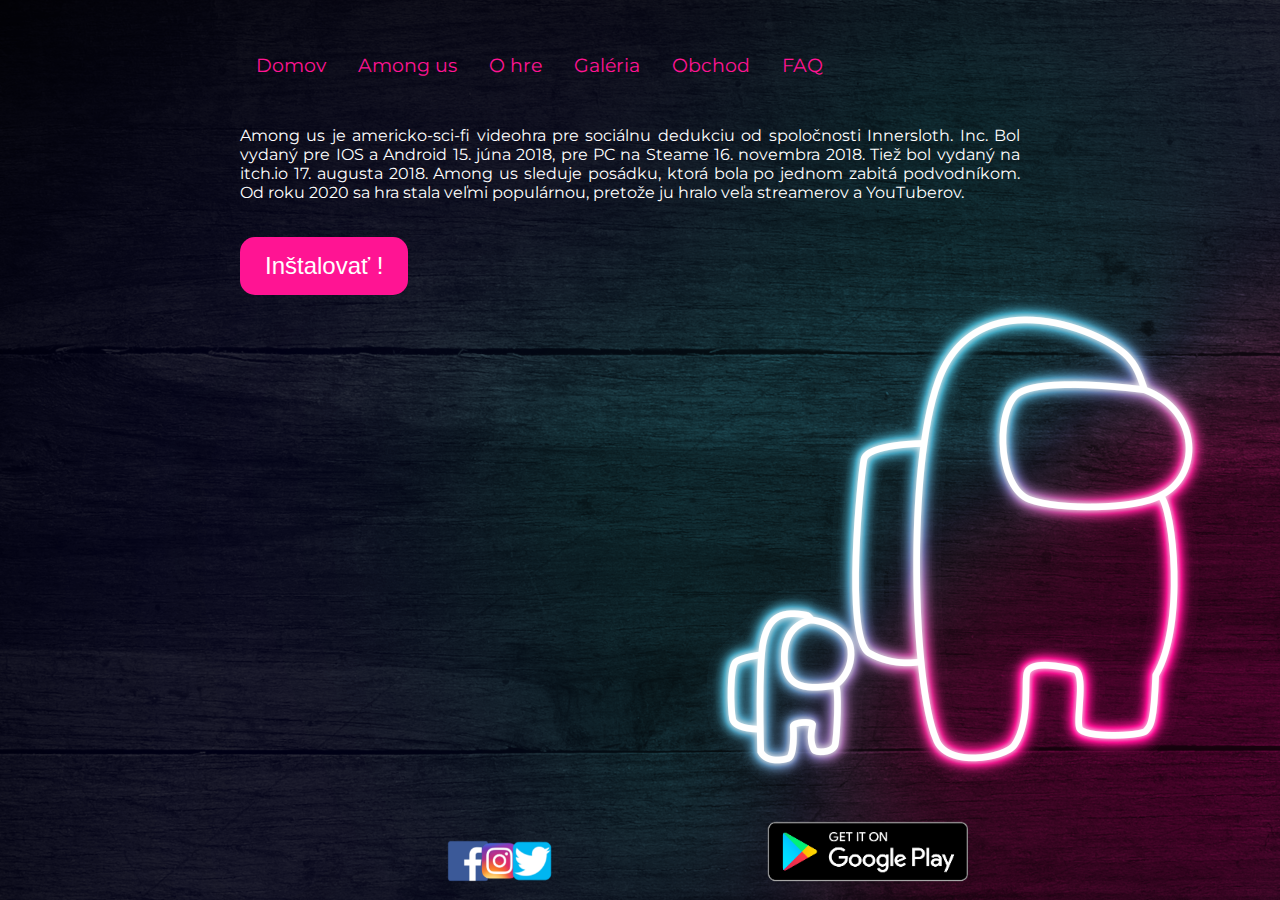
<file: index.html>
﻿<!doctype html>
<html>
<head>
<link rel="stylesheet" type="text/css" href="style.css">
<link rel="preconnect" href="https://fonts.gstatic.com">
<link href="https://fonts.googleapis.com/css2?family=Montserrat:ital,wght@1,300&display=swap" rel="stylesheet">
<meta charset="utf-8">
<title>Dokument bez názvu</title>
</head>

<body>

<div class="topnav">
 <a href="file:///C:/Users/Andrej/Desktop/Nov%C3%BD%20prie%C4%8Dinok%20(2)/index5.html">Domov</a>
  <a href="file:///C:/Users/Andrej/Desktop/Nov%C3%BD%20prie%C4%8Dinok%20(2)/index.html">Among us</a>
  <a href="file:///C:/Users/Andrej/Desktop/Nov%C3%BD%20prie%C4%8Dinok%20(2)/index3.html">O hre</a>
  <a href="file:///C:/Users/Andrej/Desktop/Nov%C3%BD%20prie%C4%8Dinok%20(2)/index1.html">Galéria</a>
  <a href="file:///C:/Users/Andrej/Desktop/Nov%C3%BD%20prie%C4%8Dinok%20(2)/index4.html">Obchod</a>
  <a href="file:///C:/Users/Andrej/Desktop/Nov%C3%BD%20prie%C4%8Dinok%20(2)/index2.html">FAQ</a>
</div>

<br>
<p class="text">Among us je americko-sci-fi videohra pre sociálnu dedukciu od spoločnosti Innersloth. Inc. Bol vydaný pre IOS a Android 15. júna 2018, pre PC na Steame 16. novembra 2018. Tiež bol vydaný na itch.io 17. augusta 2018. Among us sleduje posádku, ktorá bola po jednom zabitá podvodníkom. Od roku 2020 sa hra stala veľmi populárnou, pretože ju hralo veľa streamerov a YouTuberov.</p>
<br>
<a href="https://play.google.com/store/apps/details?id=com.innersloth.spacemafia&hl=sk&gl=US"><button class="button" type="button"> Inštalovať !</button> </a>
<br>

</body>
<footer>
	<a href="https://www.facebook.com/AmongusGame/"><img class="f" src="f.png" width="40" height="auto"></a>
	<a href="https://www.instagram.com/amongus__official/"><img class="i" src="i.png" width="40" height="auto"></a>
	<a href="https://twitter.com/amongusgame"><img class="t" src="t.png" width="40" height="auto"></a>
	
	
	<a href="https://play.google.com/store?gl=SK&utm_source=emea_Med&utm_medium=hasem&utm_content=Oct2020&utm_campaign=Evergreen&pcampaignid=MKT-EDR-emea-sk-1001280-Med-hasem-py-Evergreen-Oct2020-Text_Search_BKWS%7cONSEM_kwid_43700009324064243&gclid=EAIaIQobChMIxIb96sS07wIV1RkGAB1j3gUNEAAYASAAEgJcZfD_BwE&gclsrc=aw.ds"><img class="play" src="play.png" width="200" height="auto"></a>
	
</footer>
</html>
</file>
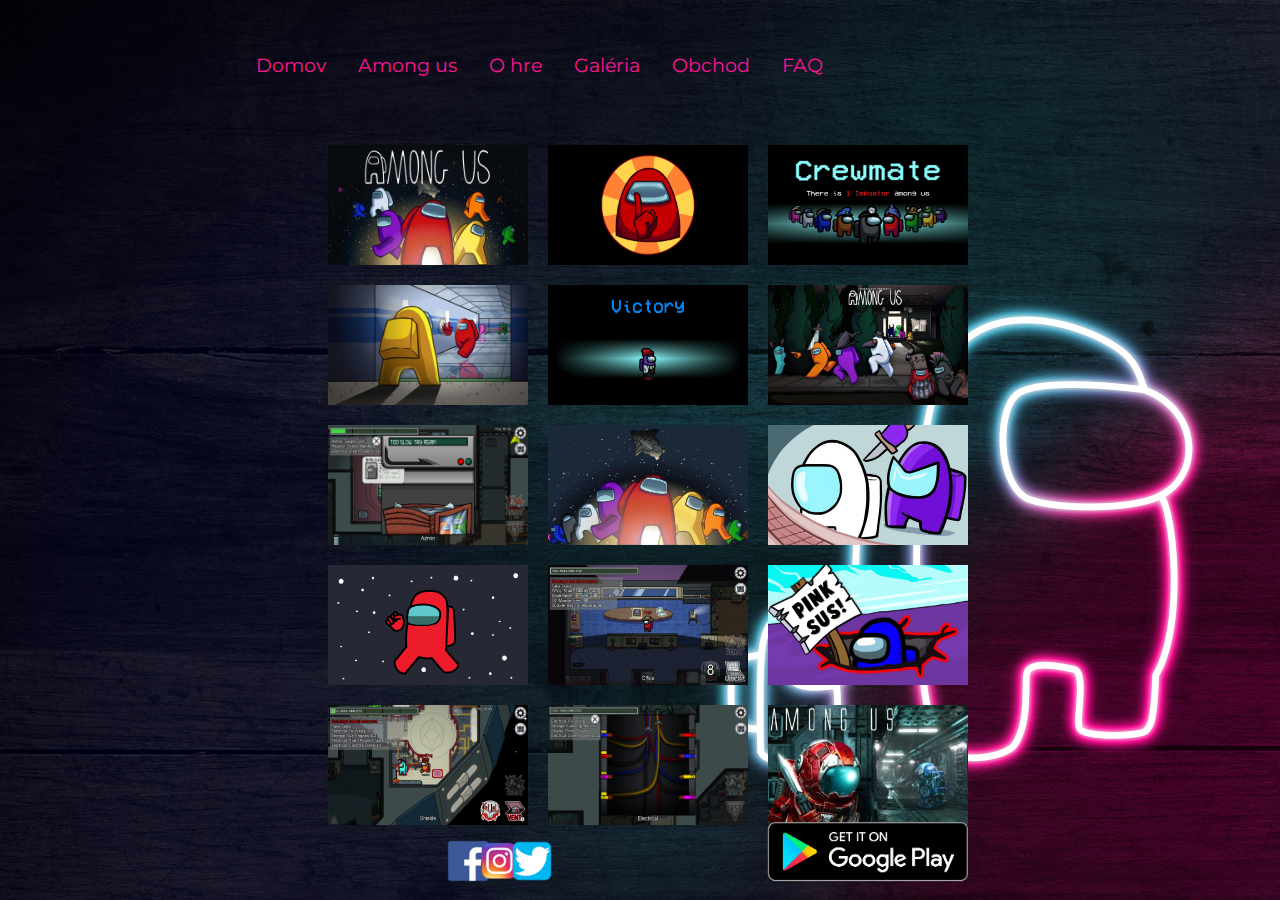
<file: index1.html>
﻿<!doctype html>
<html>
<head>
<link rel="stylesheet" type="text/css" href="style.css">
<link rel="preconnect" href="https://fonts.gstatic.com">
<link href="https://fonts.googleapis.com/css2?family=Montserrat:ital,wght@1,300&display=swap" rel="stylesheet">
<meta charset="utf-8">
<title>Dokument bez názvu</title>
</head>

<body>


<div class="topnav">
 <a href="file:///C:/Users/Andrej/Desktop/Nov%C3%BD%20prie%C4%8Dinok%20(2)/index5.html">Domov</a>
  <a href="file:///C:/Users/Andrej/Desktop/Nov%C3%BD%20prie%C4%8Dinok%20(2)/index.html">Among us</a>
  <a href="file:///C:/Users/Andrej/Desktop/Nov%C3%BD%20prie%C4%8Dinok%20(2)/index3.html">O hre</a>
  <a href="file:///C:/Users/Andrej/Desktop/Nov%C3%BD%20prie%C4%8Dinok%20(2)/index1.html">Galéria</a>
  <a href="file:///C:/Users/Andrej/Desktop/Nov%C3%BD%20prie%C4%8Dinok%20(2)/index4.html">Obchod</a>
  <a href="file:///C:/Users/Andrej/Desktop/Nov%C3%BD%20prie%C4%8Dinok%20(2)/index2.html">FAQ</a>
</div>
<center>
<br><br>
<a href="us.jpg"><img class="us" src="us.jpg" width="200" height="120"></a>
<a href="us2.jpg"><img class="us" src="us2.jpg" width="200" height="120"></a>
<a href="us3.jpg"><img class="us" src="us3.jpg" width="200" height="120"></a>
<a href="us4.jpg"><img class="us" src="us4.jpg" width="200" height="120"></a>
<a href="us5.jpg"><img class="us" src="us5.jpg" width="200" height="120"></a>
<a href="us6.png"><img class="us" src="us6.png" width="200" height="120"></a>
<a href="us7.jpg"><img class="us" src="us7.jpg" width="200" height="120"></a>
<a href="us8.jpeg"><img class="us" src="us8.jpeg" width="200" height="120"></a>
<a href="us9.jpg"><img class="us" src="us9.jpg" width="200" height="120"></a>
<a href="us10.png"><img class="us" src="us10.png" width="200" height="120"></a>
<a href="us11.jpg"><img class="us" src="us11.jpg" width="200" height="120"></a>
<a href="us12.jpg"><img class="us" src="us12.jpg" width="200" height="120"></a>
<a href="us13.jpg"><img class="us" src="us13.jpg" width="200" height="120"></a>
<a href="us14.jpg"><img class="us" src="us14.jpg" width="200" height="120"></a>
<a href="us15.jpeg"><img class="us" src="us15.jpeg" width="200" height="120"></a>
	</center>
</body>
<footer class="foot">
	<a href="https://www.facebook.com/AmongusGame/"><img class="f" src="f.png" width="40" height="auto"></a>
	<a href="https://www.instagram.com/amongus__official/"><img class="i" src="i.png" width="40" height="auto"></a>
	<a href="https://twitter.com/amongusgame"><img class="t" src="t.png" width="40" height="auto"></a>
	
	
	<a href="https://play.google.com/store?gl=SK&utm_source=emea_Med&utm_medium=hasem&utm_content=Oct2020&utm_campaign=Evergreen&pcampaignid=MKT-EDR-emea-sk-1001280-Med-hasem-py-Evergreen-Oct2020-Text_Search_BKWS%7cONSEM_kwid_43700009324064243&gclid=EAIaIQobChMIxIb96sS07wIV1RkGAB1j3gUNEAAYASAAEgJcZfD_BwE&gclsrc=aw.ds"><img class="play" src="play.png" width="200" height="auto"></a>
	
</footer>
</html>
</file>
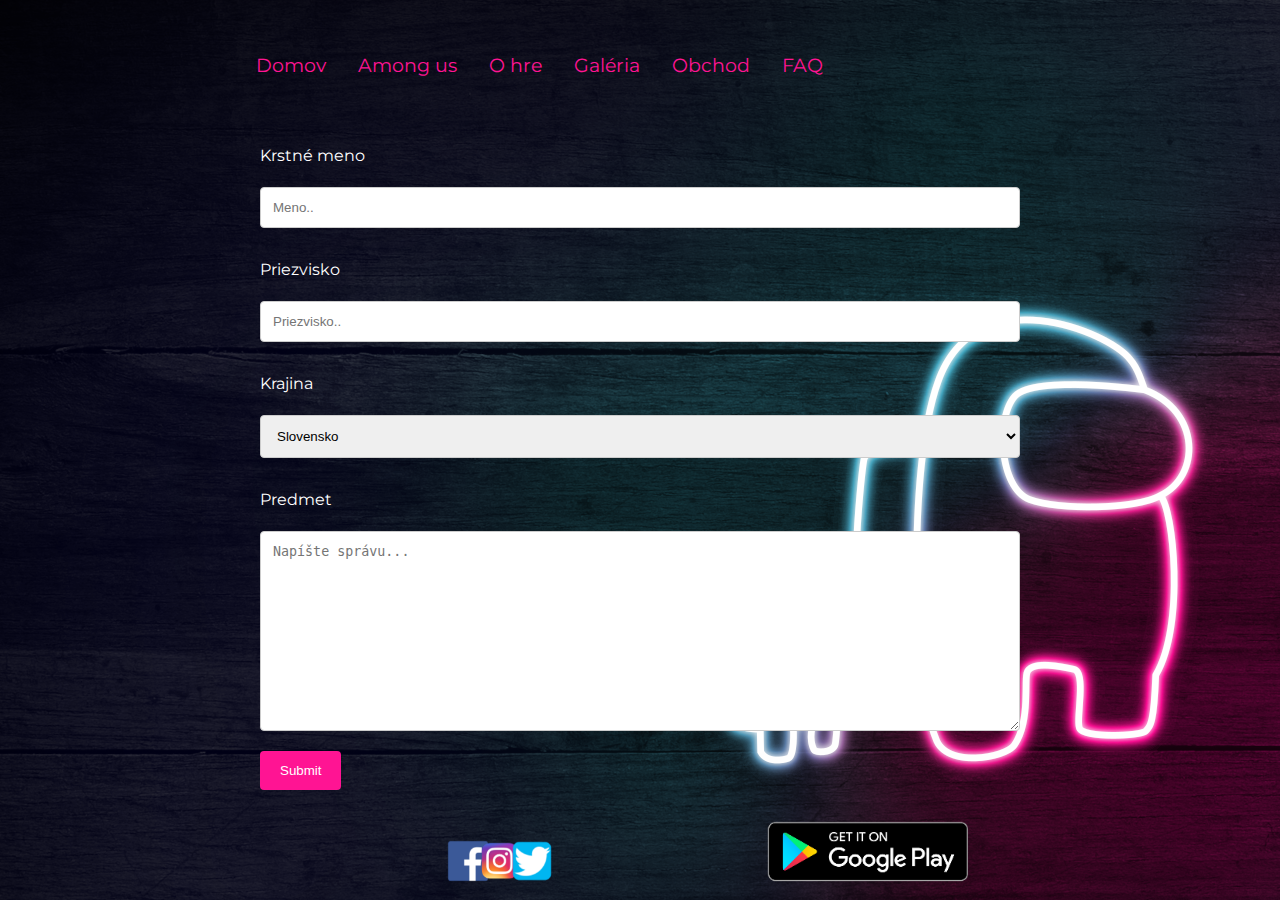
<file: index2.html>
﻿<!doctype html>
<html>
<head>
<link rel="stylesheet" type="text/css" href="style.css">
<link rel="preconnect" href="https://fonts.gstatic.com">
<link href="https://fonts.googleapis.com/css2?family=Montserrat:ital,wght@1,300&display=swap" rel="stylesheet">
<meta charset="utf-8">
<title>Dokument bez názvu</title>
</head>

<body>

<div class="topnav">
 <a href="file:///C:/Users/Andrej/Desktop/Nov%C3%BD%20prie%C4%8Dinok%20(2)/index5.html">Domov</a>
  <a href="file:///C:/Users/Andrej/Desktop/Nov%C3%BD%20prie%C4%8Dinok%20(2)/index.html">Among us</a>
  <a href="file:///C:/Users/Andrej/Desktop/Nov%C3%BD%20prie%C4%8Dinok%20(2)/index3.html">O hre</a>
  <a href="file:///C:/Users/Andrej/Desktop/Nov%C3%BD%20prie%C4%8Dinok%20(2)/index1.html">Galéria</a>
  <a href="file:///C:/Users/Andrej/Desktop/Nov%C3%BD%20prie%C4%8Dinok%20(2)/index4.html">Obchod</a>
  <a href="file:///C:/Users/Andrej/Desktop/Nov%C3%BD%20prie%C4%8Dinok%20(2)/index2.html">FAQ</a>
</div>
<br>
<div class="container">
  <form action="action_page.php">

	  <label for="fname"><p class="w">Krstné meno</p></label>
    <input type="text" id="fname" name="firstname" placeholder="Meno..">

	  <label for="lname"><p class="w">Priezvisko</p></label>
    <input type="text" id="lname" name="lastname" placeholder="Priezvisko..">

	  <label for="country"><p class="w">Krajina</p></label>
    <select id="country" name="country">
      <option value="australia">Slovensko</option>
      <option value="canada">USA</option>
      <option value="usa">Europe</option>
    </select>

	  <label for="subject"><p class="w">Predmet</p></label>
    <textarea id="subject" name="subject" placeholder="Napíšte správu..." style="height:200px"></textarea>

    <input type="submit" value="Submit">

  </form>
</div>


</body>
<footer class="foot">
	<a href="https://www.facebook.com/AmongusGame/"><img class="f" src="f.png" width="40" height="auto"></a>
	<a href="https://www.instagram.com/amongus__official/"><img class="i" src="i.png" width="40" height="auto"></a>
	<a href="https://twitter.com/amongusgame"><img class="t" src="t.png" width="40" height="auto"></a>
	
	
	<a href="https://play.google.com/store?gl=SK&utm_source=emea_Med&utm_medium=hasem&utm_content=Oct2020&utm_campaign=Evergreen&pcampaignid=MKT-EDR-emea-sk-1001280-Med-hasem-py-Evergreen-Oct2020-Text_Search_BKWS%7cONSEM_kwid_43700009324064243&gclid=EAIaIQobChMIxIb96sS07wIV1RkGAB1j3gUNEAAYASAAEgJcZfD_BwE&gclsrc=aw.ds"><img class="play" src="play.png" width="200" height="auto"></a>
	
</footer>
</html>
</file>
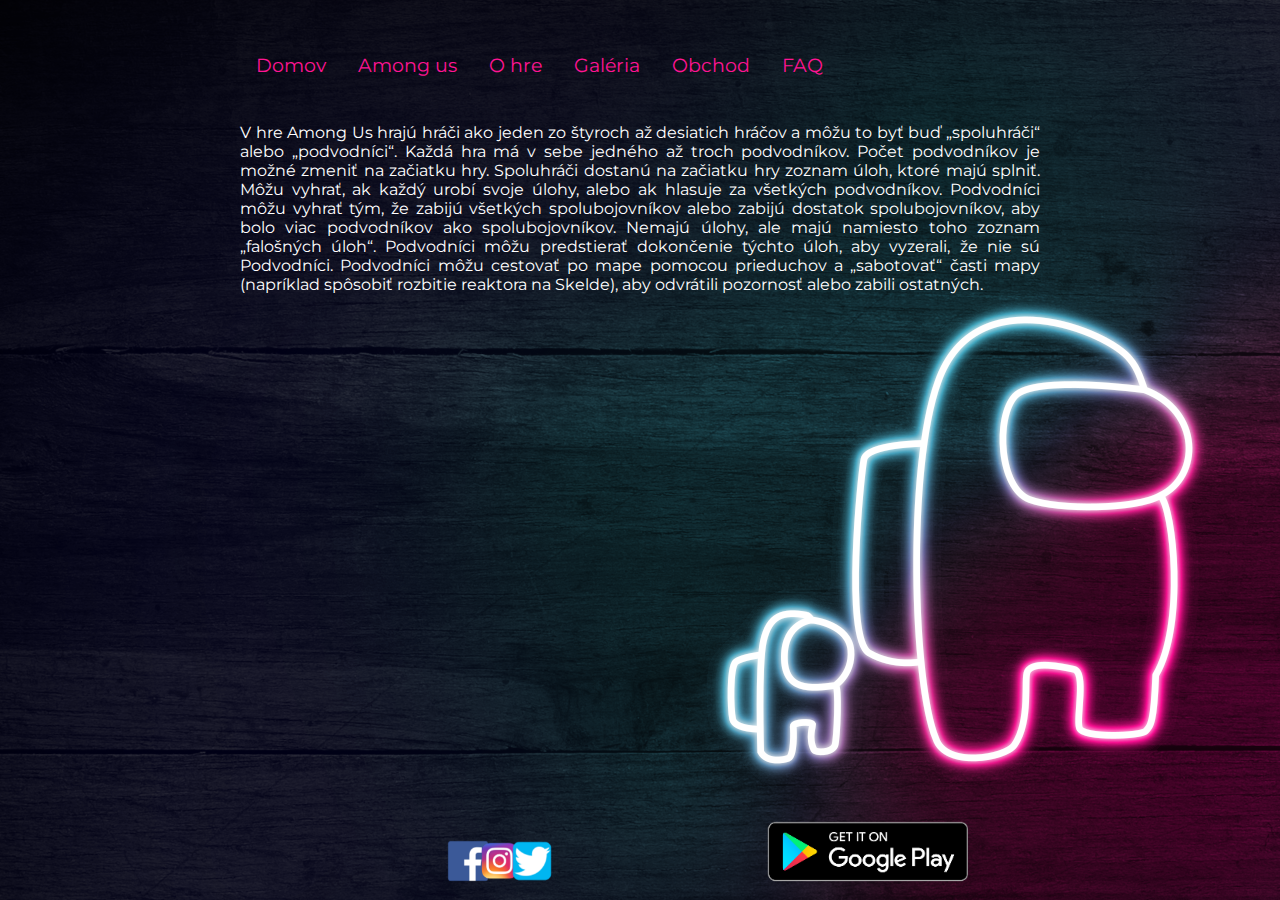
<file: index3.html>
﻿<!doctype html>
<html>
<head>
<link rel="stylesheet" type="text/css" href="style.css">
<link rel="preconnect" href="https://fonts.gstatic.com">
<link href="https://fonts.googleapis.com/css2?family=Montserrat:ital,wght@1,300&display=swap" rel="stylesheet">
<meta charset="utf-8">
<title>Dokument bez názvu</title>
</head>

<body>

<div class="topnav">
 <a href="file:///C:/Users/Andrej/Desktop/Nov%C3%BD%20prie%C4%8Dinok%20(2)/index5.html">Domov</a>
  <a href="file:///C:/Users/Andrej/Desktop/Nov%C3%BD%20prie%C4%8Dinok%20(2)/index.html">Among us</a>
  <a href="file:///C:/Users/Andrej/Desktop/Nov%C3%BD%20prie%C4%8Dinok%20(2)/index3.html">O hre</a>
  <a href="file:///C:/Users/Andrej/Desktop/Nov%C3%BD%20prie%C4%8Dinok%20(2)/index1.html">Galéria</a>
  <a href="file:///C:/Users/Andrej/Desktop/Nov%C3%BD%20prie%C4%8Dinok%20(2)/index4.html">Obchod</a>
  <a href="file:///C:/Users/Andrej/Desktop/Nov%C3%BD%20prie%C4%8Dinok%20(2)/index2.html">FAQ</a>
</div>


<p class="about"> V hre Among Us hrajú hráči ako jeden zo štyroch až desiatich hráčov a môžu to byť buď „spoluhráči“ alebo „podvodníci“. Každá hra má v sebe jedného až troch podvodníkov. Počet podvodníkov je možné zmeniť na začiatku hry.

Spoluhráči dostanú na začiatku hry zoznam úloh, ktoré majú splniť. Môžu vyhrať, ak každý urobí svoje úlohy, alebo ak hlasuje za všetkých podvodníkov.

Podvodníci môžu vyhrať tým, že zabijú všetkých spolubojovníkov alebo zabijú dostatok spolubojovníkov, aby bolo viac podvodníkov ako spolubojovníkov. Nemajú úlohy, ale majú namiesto toho zoznam „falošných úloh“. Podvodníci môžu predstierať dokončenie týchto úloh, aby vyzerali, že nie sú Podvodníci. Podvodníci môžu cestovať po mape pomocou prieduchov a „sabotovať“ časti mapy (napríklad spôsobiť rozbitie reaktora na Skelde), aby odvrátili pozornosť alebo zabili ostatných. </p>
<iframe class="video" width="560" height="315" src="https://www.youtube.com/embed/NSJ4cESNQfE" frameborder="0" allow="accelerometer; autoplay; clipboard-write; encrypted-media; gyroscope; picture-in-picture" allowfullscreen></iframe>


</body>
<footer class="foot">
	<a href="https://www.facebook.com/AmongusGame/"><img class="f" src="f.png" width="40" height="auto"></a>
	<a href="https://www.instagram.com/amongus__official/"><img class="i" src="i.png" width="40" height="auto"></a>
	<a href="https://twitter.com/amongusgame"><img class="t" src="t.png" width="40" height="auto"></a>
	
	
	<a href="https://play.google.com/store?gl=SK&utm_source=emea_Med&utm_medium=hasem&utm_content=Oct2020&utm_campaign=Evergreen&pcampaignid=MKT-EDR-emea-sk-1001280-Med-hasem-py-Evergreen-Oct2020-Text_Search_BKWS%7cONSEM_kwid_43700009324064243&gclid=EAIaIQobChMIxIb96sS07wIV1RkGAB1j3gUNEAAYASAAEgJcZfD_BwE&gclsrc=aw.ds"><img class="play" src="play.png" width="200" height="auto"></a>
	
</footer>
</html>
</file>
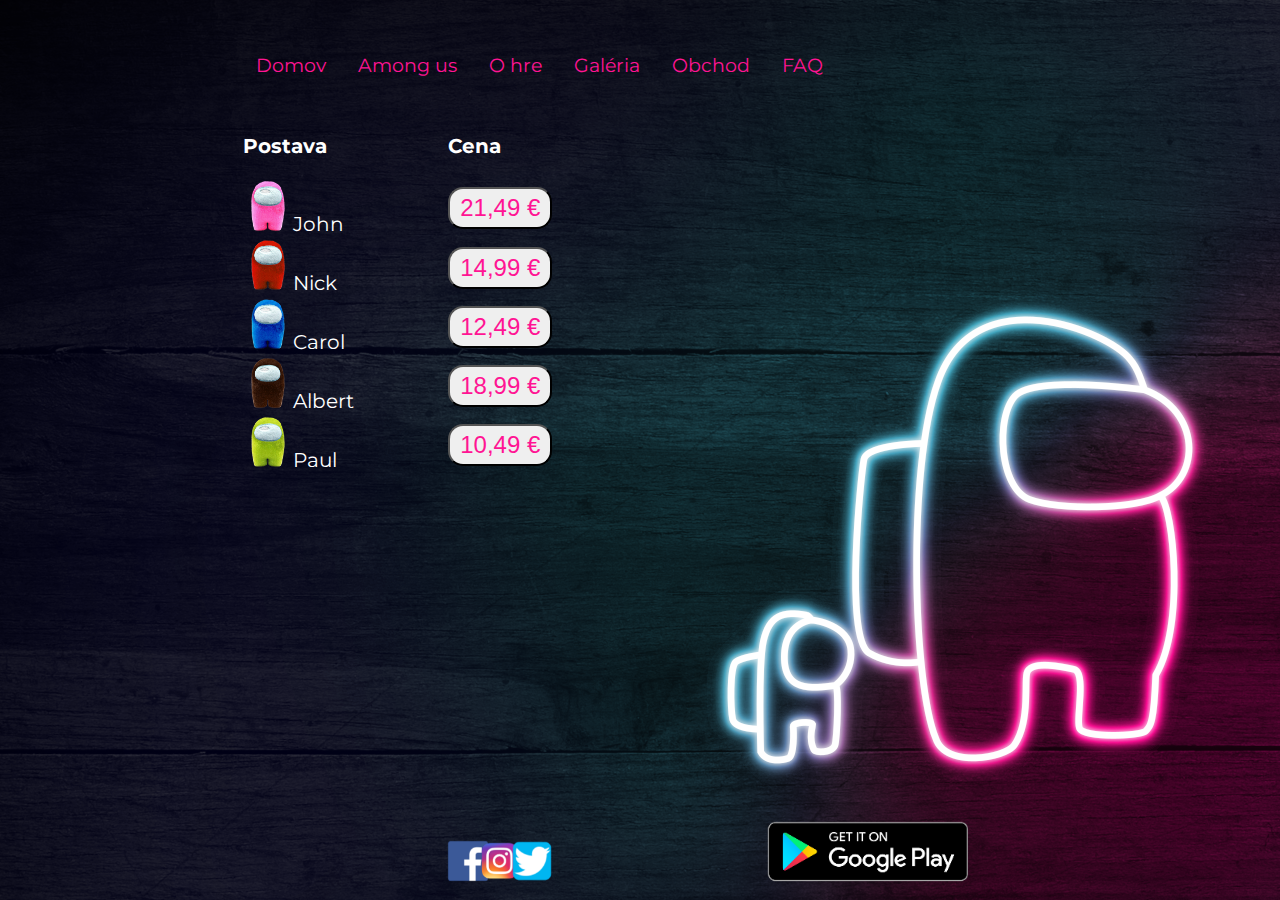
<file: index4.html>
﻿<!doctype html>
<html>
<head>
<link rel="stylesheet" type="text/css" href="style.css">
<link rel="preconnect" href="https://fonts.gstatic.com">
<link href="https://fonts.googleapis.com/css2?family=Montserrat:ital,wght@1,300&display=swap" rel="stylesheet">
<meta charset="utf-8">
<title>Dokument bez názvu</title>
</head>

<body>


<div class="topnav">
 <a href="file:///C:/Users/Andrej/Desktop/Nov%C3%BD%20prie%C4%8Dinok%20(2)/index5.html">Domov</a>
  <a href="file:///C:/Users/Andrej/Desktop/Nov%C3%BD%20prie%C4%8Dinok%20(2)/index.html">Among us</a>
  <a href="file:///C:/Users/Andrej/Desktop/Nov%C3%BD%20prie%C4%8Dinok%20(2)/index3.html">O hre</a>
  <a href="file:///C:/Users/Andrej/Desktop/Nov%C3%BD%20prie%C4%8Dinok%20(2)/index1.html">Galéria</a>
  <a href="file:///C:/Users/Andrej/Desktop/Nov%C3%BD%20prie%C4%8Dinok%20(2)/index4.html">Obchod</a>
  <a href="file:///C:/Users/Andrej/Desktop/Nov%C3%BD%20prie%C4%8Dinok%20(2)/index2.html">FAQ</a>
</div>

<table class="table">
  <tr class="riadok1">
    <th>Postava</th>
    <th>Cena</th>
  </tr>
  
  <tr>
    <td class="tabdown"><img src="among1.png" width="50px" height="auto">John</td>
    <td class="tabdown"><a href=""><button class="button2" type="button"> 21,49 €</button> </a>
  </tr>
  <tr>
   <td><img src="among2.png" width="50px" height="auto">Nick</td>
    <td><a href=""><button class="button2" type="button"> 14,99 €</button> </a></td></td>
  </tr>
  <tr>
    <td><img src="among3.png" width="50px" height="auto">Carol</td>
    <td><a href=""><button class="button2" type="button"> 12,49 €</button> </a></td>
   
  </tr>
  <tr>
  	 <td><img src="among4.png" width="50px" height="auto">Albert</td>
    <td><a href=""><button class="button2" type="button"> 18,99 €</button> </a></td>
  </tr>
  <tr>
    <td><img src="among5.png" width="50px" height="auto">Paul</td>
    <td><a href=""><button class="button2" type="button"> 10,49 €</button> </a></td>
  </tr>
</table>
	
	

<iframe class="mapa" src="https://www.google.com/maps/embed?pb=!1m18!1m12!1m3!1d166.35766419683577!2d17.120322071009113!3d48.154152456797306!2m3!1f0!2f0!3f0!3m2!1i1024!2i768!4f13.1!3m3!1m2!1s0x476c894ea58211b5%3A0x992b32d388f611b1!2sCIRKEVN%C3%81%20STREDN%C3%81%20ODBORN%C3%81%20%C5%A0KOLA%20ELEKTROTECHNICK%C3%81%20P.G.%20FRASSATIHO!5e0!3m2!1ssk!2ssk!4v1616004823547!5m2!1ssk!2ssk" width="300" height="270" style="border:0;" allowfullscreen="" loading="lazy"></iframe>



</body>

<footer class="foot">
	<a href="https://www.facebook.com/AmongusGame/"><img class="f" src="f.png" width="40" height="auto"></a>
	<a href="https://www.instagram.com/amongus__official/"><img class="i" src="i.png" width="40" height="auto"></a>
	<a href="https://twitter.com/amongusgame"><img class="t" src="t.png" width="40" height="auto"></a>
	
	
	<a href="https://play.google.com/store?gl=SK&utm_source=emea_Med&utm_medium=hasem&utm_content=Oct2020&utm_campaign=Evergreen&pcampaignid=MKT-EDR-emea-sk-1001280-Med-hasem-py-Evergreen-Oct2020-Text_Search_BKWS%7cONSEM_kwid_43700009324064243&gclid=EAIaIQobChMIxIb96sS07wIV1RkGAB1j3gUNEAAYASAAEgJcZfD_BwE&gclsrc=aw.ds"><img class="play" src="play.png" width="200" height="auto"></a>
	
</footer>
</html>
</file>
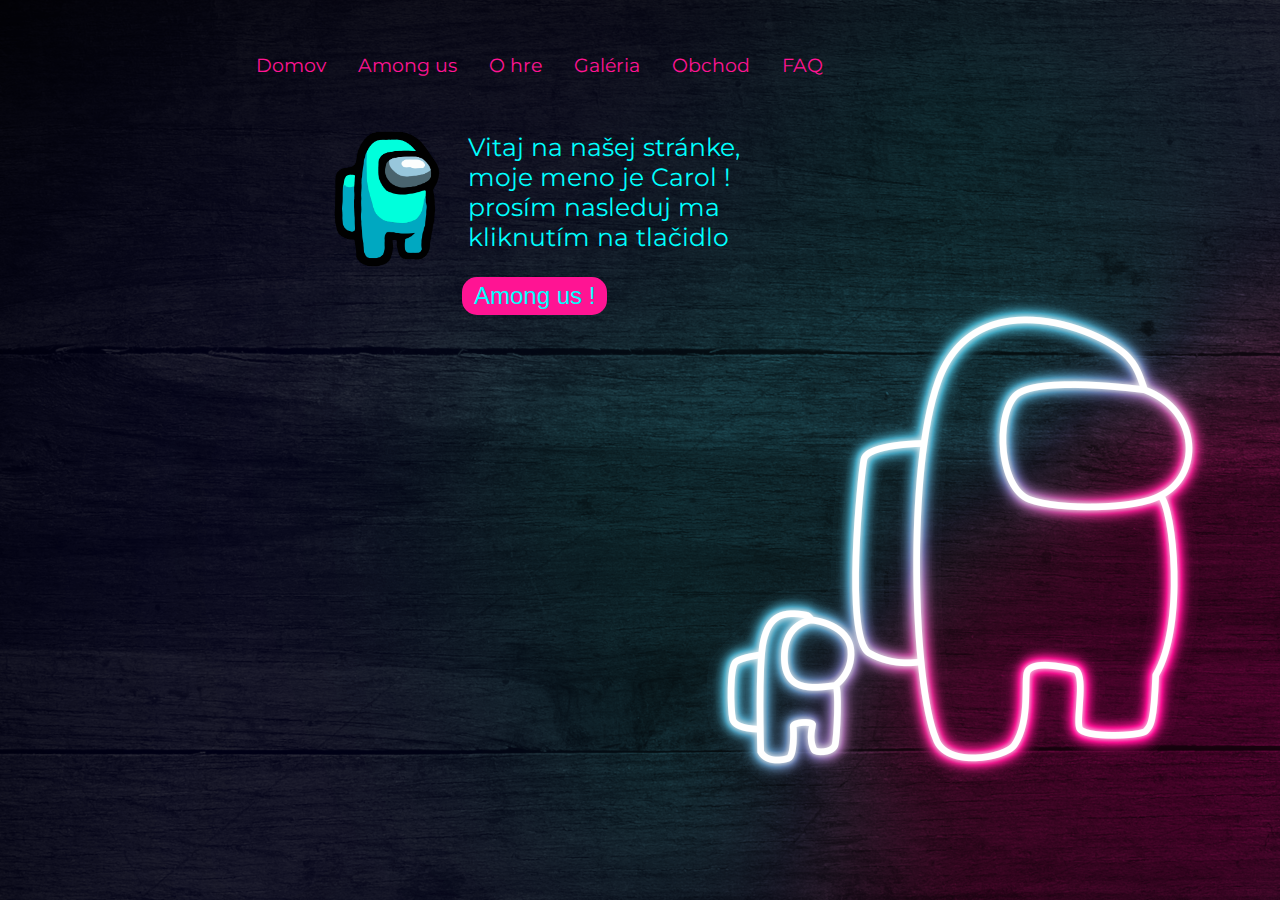
<file: index5.html>
﻿<!doctype html>
<html>
<head>
<link rel="stylesheet" type="text/css" href="style.css">
<link rel="preconnect" href="https://fonts.gstatic.com">
<link href="https://fonts.googleapis.com/css2?family=Montserrat:ital,wght@1,300&display=swap" rel="stylesheet">
<meta charset="utf-8">
<title>Dokument bez názvu</title>
</head>

<body>


<div class="topnav">
 <a href="file:///C:/Users/Andrej/Desktop/Nov%C3%BD%20prie%C4%8Dinok%20(2)/index5.html">Domov</a>
  <a href="file:///C:/Users/Andrej/Desktop/Nov%C3%BD%20prie%C4%8Dinok%20(2)/index.html">Among us</a>
  <a href="file:///C:/Users/Andrej/Desktop/Nov%C3%BD%20prie%C4%8Dinok%20(2)/index3.html">O hre</a>
  <a href="file:///C:/Users/Andrej/Desktop/Nov%C3%BD%20prie%C4%8Dinok%20(2)/index1.html">Galéria</a>
  <a href="file:///C:/Users/Andrej/Desktop/Nov%C3%BD%20prie%C4%8Dinok%20(2)/index4.html">Obchod</a>
  <a href="file:///C:/Users/Andrej/Desktop/Nov%C3%BD%20prie%C4%8Dinok%20(2)/index2.html">FAQ</a>
</div>

	

<img class="carol" src="carol.png" width="150" height="auto">
	

	<p class="welcome">Vitaj na našej stránke, moje meno je Carol !
prosím nasleduj ma kliknutím na tlačidlo</p>

<a href="file:///C:/Users/Andrej/Desktop/Nov%C3%BD%20prie%C4%8Dinok%20(2)/index.html"><button class="button1" type="button"> Among us !</button> </a>





</body>
</html>
</file>
<file: style.css>
@charset "utf-8";
/* CSS Document */


body { font-family: 'Montserrat', sans-serif;
	background-image: url(among.png);
	width: 800px;
	margin: 0 auto;
}

/* Add a black background color to the top navigation */
.topnav {
  background-color: none;
  overflow: hidden;
	padding-top: 5%;
}

/* Style the links inside the navigation bar */
.topnav a {
  float: left;
  color: deeppink;
  text-align: center;
  padding: 14px 16px;
  text-decoration: none;
  font-size: 19px;
}

/* Change the color of links on hover */
.topnav a:hover {
  background-color: deeppink;
  color: white;
}

/* Add a color to the active/current link */
.topnav a.active {
  background-color: #4CAF50;
  color: white;
}

.text { color: white;
	text-align: justify;
	width: 780px;
}


.button {
  display: inline-block;
  padding: 15px 25px;
  font-size: 24px;
  cursor: pointer;
  text-align: center;
  text-decoration: none;
  outline: none;
  color: white;
  background-color: deeppink;
  border: none;
  border-radius: 15px;

}

.button:hover { background-color: purple;
color: white; }

.button:active {
  background-color:pink;
	color: deeppink;
  transform: translateY(4px);
}

/* Style inputs with type="text", select elements and textareas */
input[type=text], select, textarea {
  width: 100%; /* Full width */
  padding: 12px; /* Some padding */ 
  border: 1px solid #ccc; /* Gray border */
  border-radius: 4px; /* Rounded borders */
  box-sizing: border-box; /* Make sure that padding and width stays in place */
  margin-top: 6px; /* Add a top margin */
  margin-bottom: 16px; /* Bottom margin */
  resize: vertical; /* Allow the user to vertically resize the textarea (not horizontally) */

	 
}

/* Style the submit button with a specific background color etc */
input[type=submit] {
  background-color: deeppink;
  color: white;
  padding: 12px 20px;
  border: none;
  border-radius: 4px;
  cursor: pointer;
}

/* When moving the mouse over the submit button, add a darker green color */
input[type=submit]:hover {
  background-color:aqua;
}

/* Add a background color and some padding around the form */
.container {
  border-radius: 5px;
  background-color: none;
  padding: 20px;
	
}

.w { color: white;}



.play1 { padding-top: 20%;
float: right;
padding-right: 15%;}



.f { 

position: fixed;
  left: 0;
  bottom: 0;
	padding-left: 35%;
	padding-bottom: 1.5%;
	
	

}

.i { 

position: fixed;
  left: 0;
  bottom: 0;
	padding-left: 37.5%;
	padding-bottom: 1.5%;
	
	

}

.t { 

position: fixed;
  left: 0;
  bottom: 0;
	padding-left: 40%;
	padding-bottom: 1.5%;
	
	

}



.play {
	position: fixed;
  left: 0;
  bottom: 0;
	padding-left: 60%;
	padding-bottom: 1.5%;
	
	
	
	
	
}


.about { font-size: 16px;
	color: white;
	text-align: justify;
	padding-top: 2%;

	 
}



.us { padding-top: 2%;
   padding-left: 2%;

}

.video { padding-left: 15%;
	padding-top: 10%;
}

.mapa { padding-left: 0%;
	padding-top: 0%;
	float: right;
	padding-top: 12%;
	padding-right: 12%;

}


.john { float: left;
 padding-left: 90px;
padding-top: 40%;}

.carol { float: left;
padding-top: 2%;
padding-left: 9%;
}

.welcome { font-size: 25px;
color: aqua;
	width: 300px;
	float: right;
	padding-right: 34%;
	padding-top: 2%;
	
}


.table {  color: white;
font-size: 20px;
	width: 50%;
	float: left;
	padding-top: 5%;

	
	}

.riadok1 { text-align: left;
}

 .tabdown {
	padding-top: 5%;
}




.button1 {
  display: inline-block;
  padding: 5px 12px;
  font-size: 24px;
  cursor: pointer;
  text-align: center;
  text-decoration: none;
  outline: none;
  color: aqua;
  background-color: deeppink;
  border: none;
  border-radius: 15px;
	float: left;
	
	
	

	

}

.button1:hover { background-color: purple;
color: aqua; }

.button1:active {
  background-color:aqua;
	color: deeppink;
  transform: translateY(4px);
}


.button2 {
  display: inline-block;
  padding: 5px 10px;
  font-size: 24px;
  cursor: pointer;
  text-align: center;
  text-decoration: none;
  outline: none;
  color: deeppink;
  background-color: aqua
  border: none;
  border-radius: 15px;
	
	

}

.button2:hover { background-color: deeppink;
color: aqua; }

.button2:active {
  background-color: purple;
	color:aqua;
  transform: translateY(4px);
}
</file>
